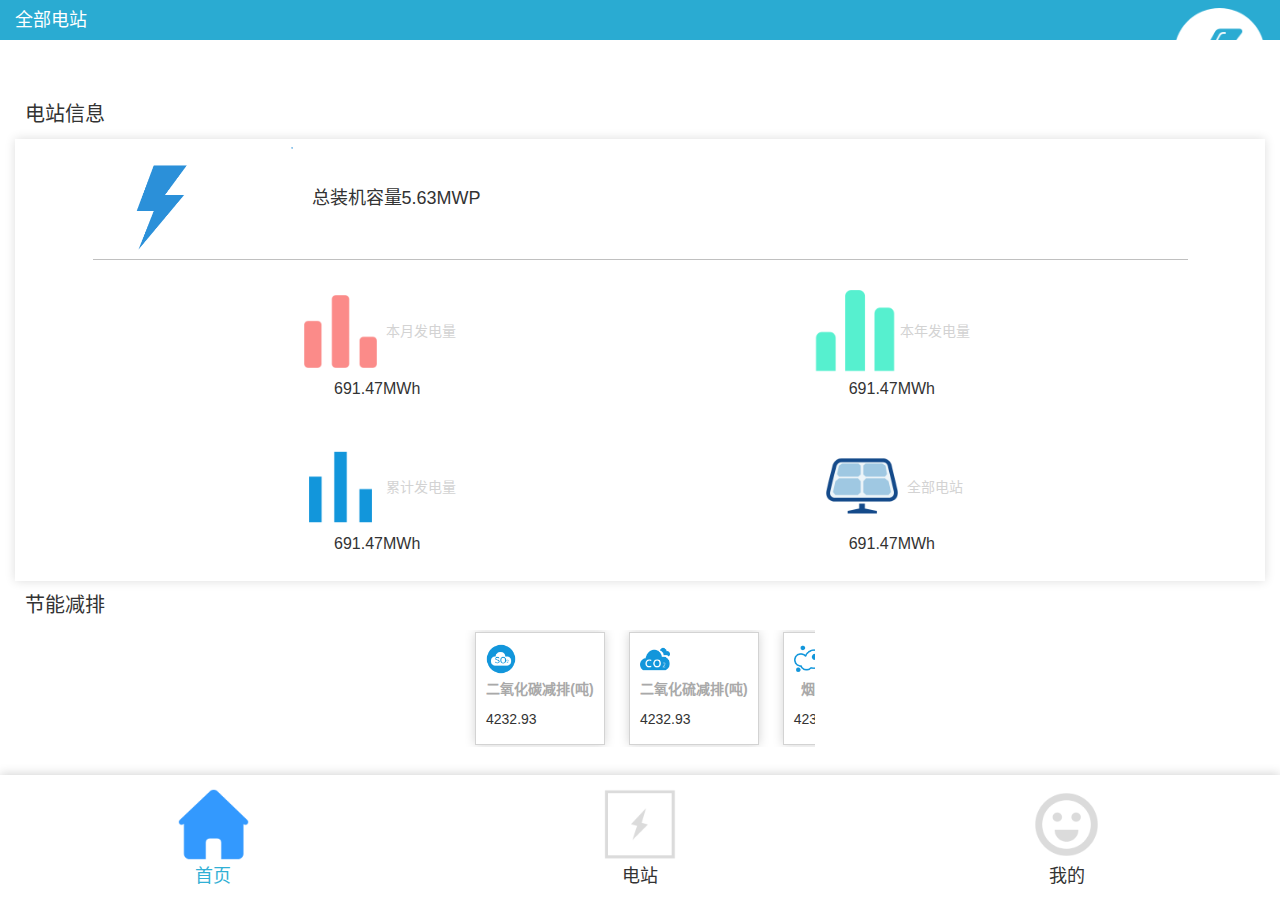
<file: index.html>
<!DOCTYPE html>
<html lang="zh-CN">
	<head>
		<meta charset="utf-8">
		<meta http-equiv="X-UA-Compatible" content="IE=edge">
		<meta name="viewport" content="width=device-width, initial-scale=1">
		<title>demo</title>
		<link href="css/bootstrap.min.css" rel="stylesheet">
		<!-- <link href="css/public.css" rel="stylesheet"> -->
		<!--[if lt IE 9]>
      <script src="https://cdn.jsdelivr.net/npm/html5shiv@3.7.3/dist/html5shiv.min.js"></script>
      <script src="https://cdn.jsdelivr.net/npm/respond.js@1.4.2/dest/respond.min.js"></script>
    <![endif]-->
		<style>
			.header {
				height: 40px;
				background-color: #2AABD2;
				color: #ffffff;
				font-size: 18px;
			}

			.title {
				margin: 8px auto;
			}

			.footer {
				/* height: 120px; */
				font-size: 18px;
				text-align: center;
				box-shadow: 0px -1px 10px lightgray;
			}

			.fo {
				background-color: #ffffff;
			}
			.fo img{
				padding-top: 10px;
				width:20%;
			}

			.main {
				width: 100%;
				height: 600px;
				margin: 100px auto;
			}

			.msg {
				width: 100%;
				margin: 10px auto;
				box-shadow: 0 0 10px #DDDDDD;
			}

			.mp {
				text-indent: 0.5em;
				font-size: 20px;
			}

			.pubdiv {
				float: left;
				margin: 10px 0;
				width: 42%;
				margin-left: 5%;
				text-align: center;
			}

			.div1 {
				width: 90%;
				margin: 10px auto;
			}

			.div1 p {
				margin: auto;
				padding: 5px 0px;
			}
			.div1 .p1{
				color:lightgray;
			}
			.div1 .p2{
				font-size:16px;
			}
			.img{
				width:20%;
			}
			.img,.p1{
				display: inline-block;
				vertical-align: middle;
			}
			.con{
				width:90%;
				
			}
			.conTitle{
				font-size: 18px;
				padding:8px 0;
				border-bottom: 1px solid #C0C0C0;
			}
			.conTitle img{
				width:20%;
			}
			.concent { margin:10px auto; width:100%; max-width:350px; min-width:220px;}
			.box { white-space:nowrap; overflow-x:auto; }						
			.box::-webkit-scrollbar { width:0; height:0; display: none; }  
			.box div { list-style:none; display:inline-block; width:130px; line-height:30px; margin:2px 10px; 
			text-align:center;border:1px solid lightgray;box-shadow: 0 0 10px #D4D4D4; }
			/* .box p { width:100%;} */
			.boxImg{margin:0;text-align: left;margin-left: 10px;margin-top:10px;width:30px;}
			.boxMsg{margin:0;text-align: left;margin-left: 10px;margin-bottom:10px;width:30px;}
			.box b { width:100%;color:darkgray;}
			.box div:last-child { margin:0 10px; }
			.box img{
				width:100%;
			}
		</style>
		<script src="js/jquery-1.11.1.min.js"></script>

		<script src="js/bootstrap.min.js"></script>
		<script type="text/javascript">
			var u = navigator.userAgent;
			var isAndroid = u.indexOf('Android') > -1 || u.indexOf('Adr') > -1;
			var isUc = u.indexOf('UCBrowser') > -1;
			if (isAndroid && isUc) {
				$('.box').on('touchstart', function() {
					$(document).on('touchmove', function(e) {
						e.preventDefault();
					});
					$(document).on('touchend', function() {
						$(document).unbind();
					});
				});
				}
				$(function() {
					$(".home").css("color", "#31B0D5");
					$(".second").click(function(e) {
						$(".img2").attr("src", "img/6_1.png");
						window.location.href = "second.html";

						//水波纹效果开始
						// var _this = $(this);
						// var px = e.offsetX;
						// var py = e.offsetY;
						// 
						// var id = parseInt(Math.random() * 1000);
						// _this.append('<div class="second-style" style="top:' + py + 'px;left:' + px + 'px;background:' + _this.attr(
						// 	'data-clickColor') + '" id="wb_' + id + '"></div>');
						// setTimeout(function() {
						// 	_this.find('#wb_' + id).remove()
						// }, 3000)
						//水波纹效果结束

					});
					$(".my").click(function() {
						$(".img2").attr("src", "img/7_1.png");
						window.location.href = "my.html";
					})
				})
		</script>
	</head>
	<body>
		<nav class="navbar navbar-fixed-top">
			<div class="container-fluid">
				<div class="row header">
					<div class="col-xs-6 title">全部电站</div>
					<div class="col-xs-6 title" style="text-align: right;"><img src="img/8_1.png" width="15%"/></div>
				</div>
			</div>
		</nav>

		<div class="container main">

			<p class="mp">电站信息</p>
			<div class="row msg">
				<div class="container con">

					<p class="conTitle"><img src="img/0.png" />总装机容量5.63MWP</p>
					<div class="pubdiv">
						<div class="div1">
							<img class="img" src="img/1.png" />
							<span class="p1">本月发电量</span>
							<p class="p2">691.47MWh</p>
						</div>

					</div>
					<div class="pubdiv">
						<div class="div1">
							<img class="img" src="img/2.png" />
							<span class="p1">本年发电量</span>
							<p class="p2">691.47MWh</p>
						</div>
					</div>
					<div class="pubdiv">
						<div class="div1">
							<img class="img" src="img/3.png" />
							<span class="p1">累计发电量</span>
							<p class="p2">691.47MWh</p>
						</div>
					</div>
					<div class="pubdiv">
						<div class="div1">
							<img class="img" src="img/4.png" />
							<span class="p1">全部电站</span>
							<p class="p2">691.47MWh</p>
						</div>
					</div>
				</div>
			</div>

			<p class="mp">节能减排</p>
			<div class="concent">
				<div class="box">
					<div>
						<p class="boxImg"><img src="img/二氧化硫.png"/></p>
						<b>二氧化碳减排(吨)</b>
						<p class="boxMsg">4232.93</p>
					</div>
					<div>
						<p class="boxImg"><img src="img/二氧化碳.png"/></p>
						<b>二氧化硫减排(吨)</b>
						<p class="boxMsg">4232.93</p>
					</div>
					<div>
						<p class="boxImg"><img src="img/烟尘.png"/></p>
						<b>烟尘减排量(吨)</b>
						<p class="boxMsg">4232.93</p>
					</div>
					<div>
						<p class="boxImg"><img src="img/排放.png"/></p>
						<b>节约标准煤(吨)</b>
						<p class="boxMsg">4232.93</p>
					</div>
				</div>
			</div>
		</div>

		<nav class="navbar navbar-fixed-bottom">
			<div class="container-fluid">
				<div class="row footer">
					<div class="col-xs-4 fo">
						<img class="img1" src="img/5.png" />
						<p class="home">首页</p>
					</div>
					<div class="col-xs-4 fo">
						<img class="img2" src="img/6.png" />
						<p class="second">电站</p>
					</div>
					<div class="col-xs-4 fo">
						<img class="img3" src="img/7.png" />
						<p class="my">我的</p>
					</div>
				</div>
			</div>
		</nav>
	</body>
</html>
</file>
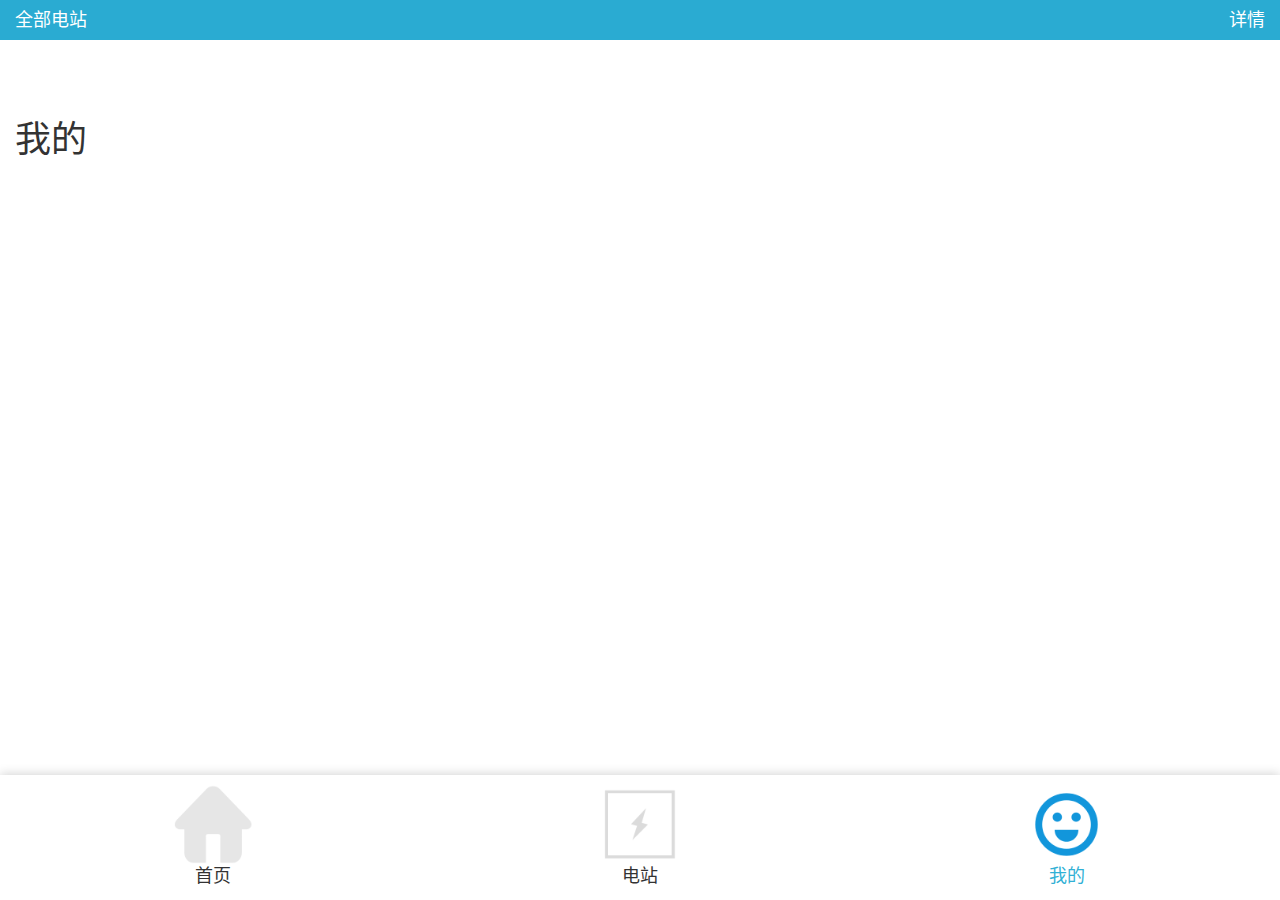
<file: my.html>
<!DOCTYPE html>
<html lang="zh-CN">
	<head>
		<meta charset="utf-8">
		<meta http-equiv="X-UA-Compatible" content="IE=edge">
		<meta name="viewport" content="width=device-width, initial-scale=1">
		<title>demo</title>
		<link href="css/bootstrap.min.css" rel="stylesheet">
		<!--[if lt IE 9]>
      <script src="https://cdn.jsdelivr.net/npm/html5shiv@3.7.3/dist/html5shiv.min.js"></script>
      <script src="https://cdn.jsdelivr.net/npm/respond.js@1.4.2/dest/respond.min.js"></script>
    <![endif]-->
		<style>
			.header {
				height: 40px;
				background-color: #2AABD2;
				color: #ffffff;
				font-size: 18px;
			}

			.title {
				margin: 8px auto;
			}

			.footer {
				/* height: 120px; */
				font-size: 18px;
				text-align: center;
				box-shadow: 0px -1px 10px lightgray;
			}

			.fo {
				
				background-color: #ffffff;
			}
			.fo img{
				padding-top: 10px;
				width:20%;
			}

			.main {
				width: 100%;
				height: 600px;
				margin: 100px auto;
			}

		</style>
		<script src="js/jquery-1.11.1.min.js"></script>

		<script src="js/bootstrap.min.js"></script>
		<script type="text/javascript">
			$(function() {
				$(".my").css("color","#31B0D5");
				$(".home").click(function() {
					window.location.href = "index.html";
				})
				$(".second").click(function() {
					window.location.href = "second.html";
				})
			})
		</script>
	</head>
	<body>
		<nav class="navbar navbar-fixed-top">
			<div class="container-fluid">
				<div class="row header">
					<div class="col-xs-6 title">全部电站</div>
					<div class="col-xs-6 title" style="text-align: right;">详情</div>
				</div>
			</div>
		</nav>

		<div class="container main">
			<h1>我的</h1>

		</div>

		<nav class="navbar navbar-fixed-bottom">
			<div class="container-fluid">
				<div class="row footer">
					<div class="col-xs-4 fo">
						<img class="img1" src="img/5_1.png" />
						<p class="home" class="home">首页</p>
					</div>
					<div class="col-xs-4 fo">
						<img class="img2" src="img/6.png" />
						<p class="second">电站</p>
					</div>
					<div class="col-xs-4 fo">
						<img class="img3" src="img/7_1.png" />
						<p class="my">我的</p>
					</div>
				</div>
			</div>
		</nav>
	</body>
</html>
</file>
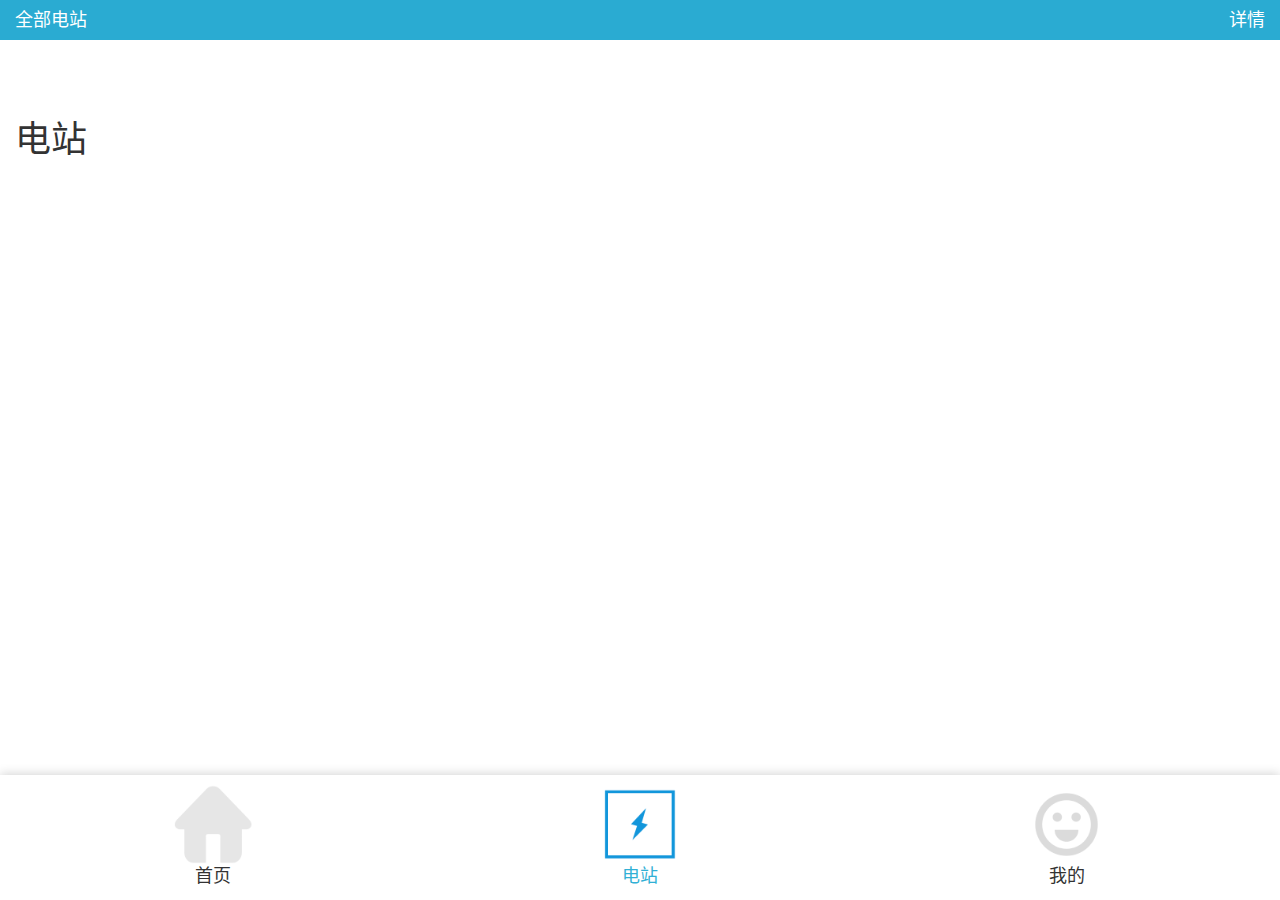
<file: second.html>
<!DOCTYPE html>
<html lang="zh-CN">
	<head>
		<meta charset="utf-8">
		<meta http-equiv="X-UA-Compatible" content="IE=edge">
		<meta name="viewport" content="width=device-width, initial-scale=1">
		<title>demo</title>
		<link href="css/bootstrap.min.css" rel="stylesheet">
		<!--[if lt IE 9]>
      <script src="https://cdn.jsdelivr.net/npm/html5shiv@3.7.3/dist/html5shiv.min.js"></script>
      <script src="https://cdn.jsdelivr.net/npm/respond.js@1.4.2/dest/respond.min.js"></script>
    <![endif]-->
		<style>
			.header {
				height: 40px;
				background-color: #2AABD2;
				color: #ffffff;
				font-size: 18px;
			}

			.title {
				margin: 8px auto;
			}

			.footer {
				/* height: 120px; */
				font-size: 18px;
				text-align: center;
				box-shadow: 0px -1px 10px lightgray;
			}

			.fo {
				
				background-color: #ffffff;
			}
			.fo img{
				padding-top: 10px;
				width:20%;
			}

			.main {
				width: 100%;
				height: 600px;
				margin: 100px auto;
			}

		</style>
		<script src="js/jquery-1.11.1.min.js"></script>

		<script src="js/bootstrap.min.js"></script>
		<script type="text/javascript">
			$(function(){
				$(".second").css("color","#31B0D5");
				$(".home").click(function(){
					window.location.href = "index.html";
					
				})
				$(".my").click(function(){
					window.location.href = "my.html";
				})
			})
		</script>
	</head>
	<body>
		<nav class="navbar navbar-fixed-top">
			<div class="container-fluid">
				<div class="row header">
					<div class="col-xs-6 title">全部电站</div>
					<div class="col-xs-6 title" style="text-align: right;">详情</div>
				</div>
			</div>
		</nav>

		<div class="container main">
			<h1>电站</h1>
			
		</div>

		<nav class="navbar navbar-fixed-bottom">
			<div class="container-fluid">
				<div class="row footer">
					<div class="col-xs-4 fo">
						<img src="img/5_1.png"/>
						<p class="home">首页</p>
					</div>
					<div class="col-xs-4 fo">
						<img class="img2" src="img/6_1.png"/>
						<p class="second">电站</p>
					</div>
					<div class="col-xs-4 fo">
						<img class="img3" src="img/7.png"/>
						<p class="my">我的</p>
					</div>
				</div>
			</div>
		</nav>
	</body>
</html>
</file>
<file: css/public.css>
html, body, div, span, applet, object, iframe, h1, h2, h3, h4, h5, h6, p, blockquote, pre, a, abbr, acronym, address, big, cite, code, del, dfn, em, font, img, ins, kbd, q, s, samp, small, strike, 
strong, sub, sup, tt, var, b, u, i, center, dl, dt, dd, ol, ul, li, fieldset, form, label, legend, table, caption, tbody, 
tfoot, thead, tr, th, td ,textarea,input { margin:0; padding:0;  }
address,cite,dfn,em,var, i {font-style:normal;}
body {font-size: 16px; line-height: 1.5; font-family:'Microsoft Yahei','simsun','arial','tahoma';  color: #222; background: #ffffff; }
table { border-collapse:collapse; border-spacing:0; }
h1, h2, h3, h4, h5, h6, th { font-size: 100%; font-weight: normal; }
button,input,select,textarea{font-size:100%;}
fieldset,img{border:0;}
a { text-decoration: none; color: #666; background: none }
ul, ol { list-style: none; }
:focus{ outline:none;}
.clearfix{ clear: both; content: ""; display: block; overflow: hidden }
.clear{clear: both;}
.fl{ float: left; }
.fr{float: right;}
html {width: 100%;margin:0 auto;max-width: 640px;min-width: 350px;}
body {width: 100%;margin:0 auto;max-width: 640px;min-width: 350px;}
</file>
